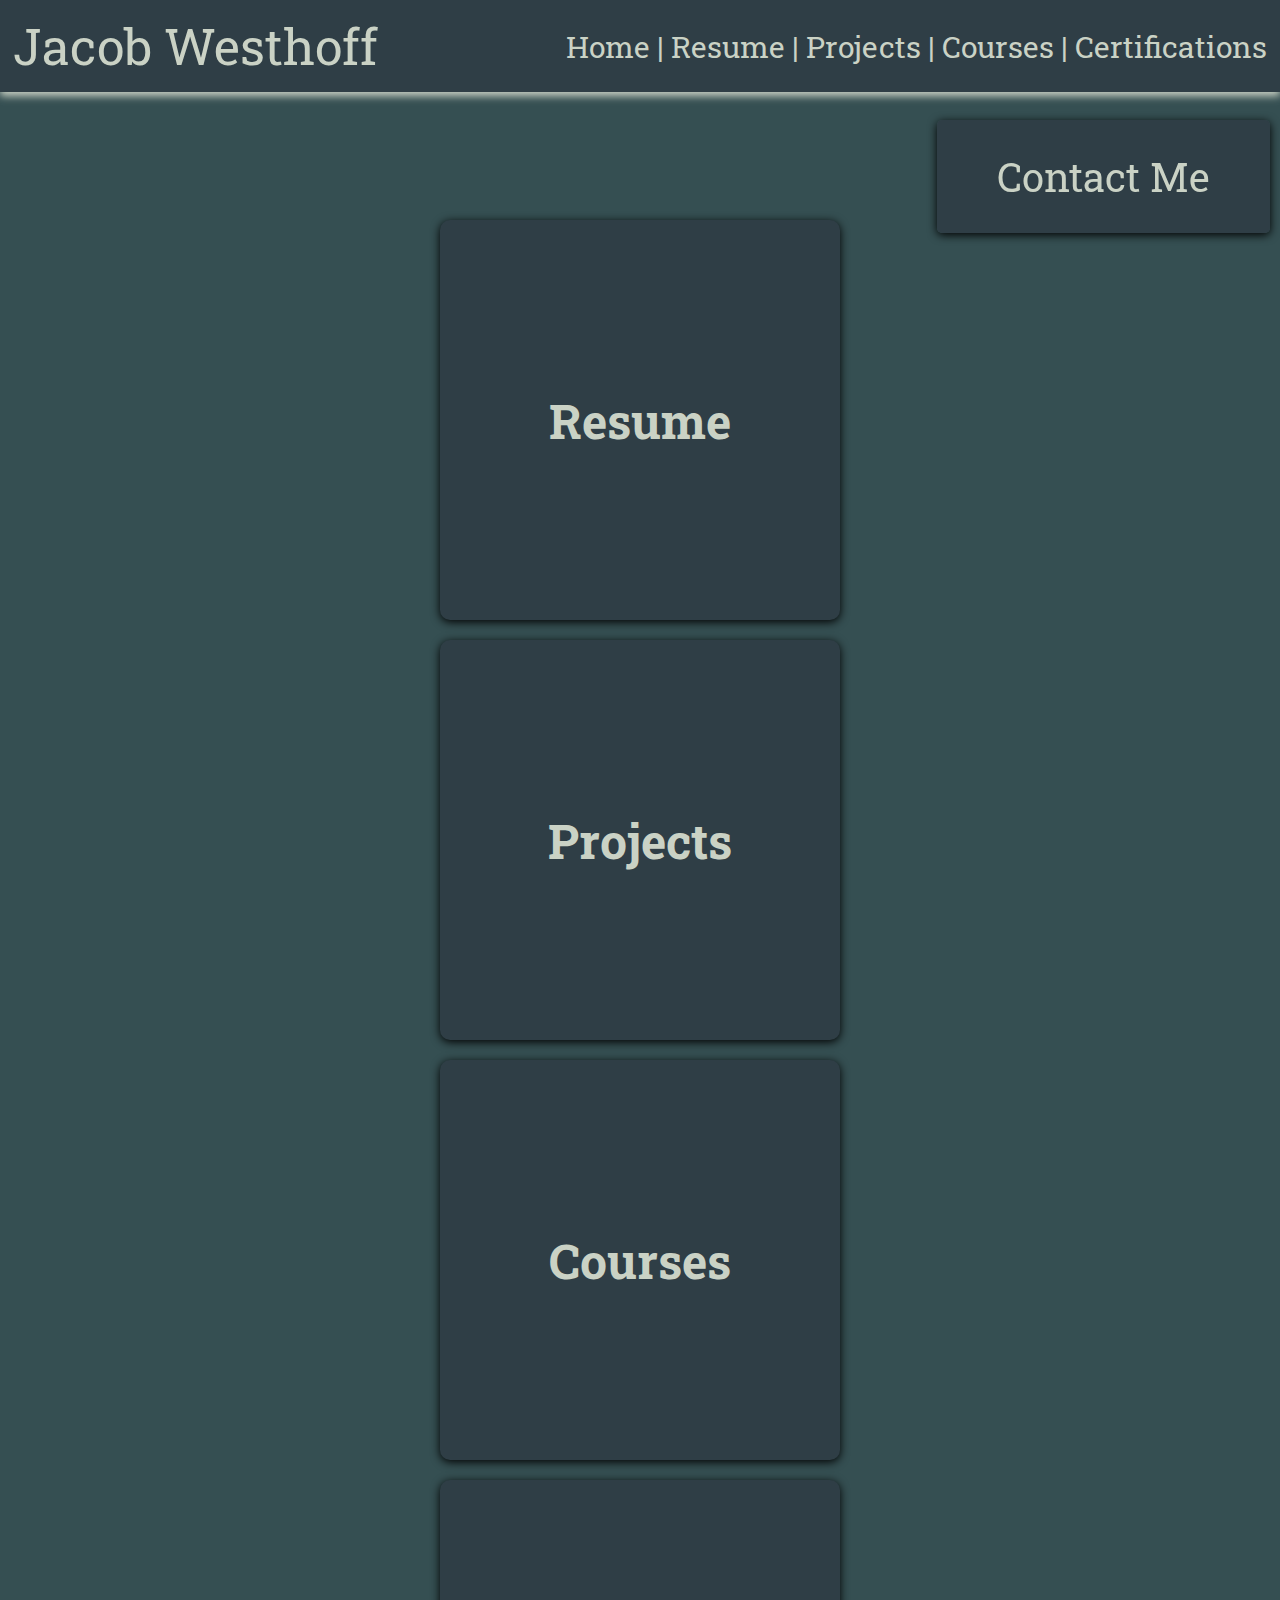
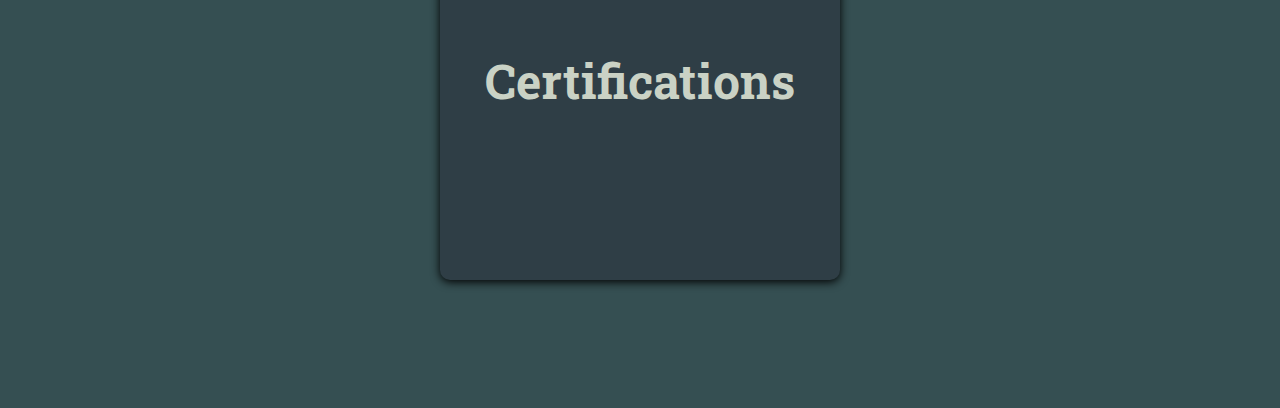
<file: index.html>
<!DOCTYPE html>
<html lang="en">

<head>
    <meta charset="UTF-8">
    <meta name="viewport" content="width=device-width, initial-scale=1.0">
    <link rel="stylesheet" href="styles.css">
    <link rel="preconnect" href="https://fonts.googleapis.com">
    <link rel="preconnect" href="https://fonts.gstatic.com" crossorigin>
    <link href="https://fonts.googleapis.com/css2?family=Roboto+Slab:wght@100..900&display=swap" rel="stylesheet">
    <title>Portfolio</title>
    <!--
    Name: Jacob Westhoff
    Date Created: 12/10/2024
    -->
</head>

<body>
    <!-- Navbar -->
    <div class="fixed-navbar">
        <div class="header">
            <div class="name">Jacob Westhoff</div>
            <nav class="navbar">
                <a href="index.html">Home</a> |
                <a href="resume.html" target="_blank">Resume</a> |
                <a href="projects.html" target="_blank">Projects</a> |
                <a href="courses.html" target="_blank">Courses</a> |
                <a href="certifications.html" target="_blank">Certifications</a>
            </nav>
        </div>
    </div>
    <!-- Content Boxes -->
    <section class="content-container">
        <a href="resume.html" target="_blank">
            <div class="content-box">
                <h1>Resume</h1>
            </div>
        </a>
        <a href="projects.html" target="_blank">
            <div class="content-box">
                <h1>Projects</h1>
            </div>
        </a>
        <a href="courses.html" target="_blank">
            <div class="content-box">
                <h1>Courses</h1>
            </div>
        </a>
        <a href="certifications.html" target="_blank">
            <div class="content-box">
                <h1>Certifications</h1>
            </div>
        </a>
    </section>
    <!-- Callout -->
    <div class="callout">
        <a href="contact.html" class="callout-button" target="_blank">Contact Me</a>
    </div>

</body>

</html>
</file>
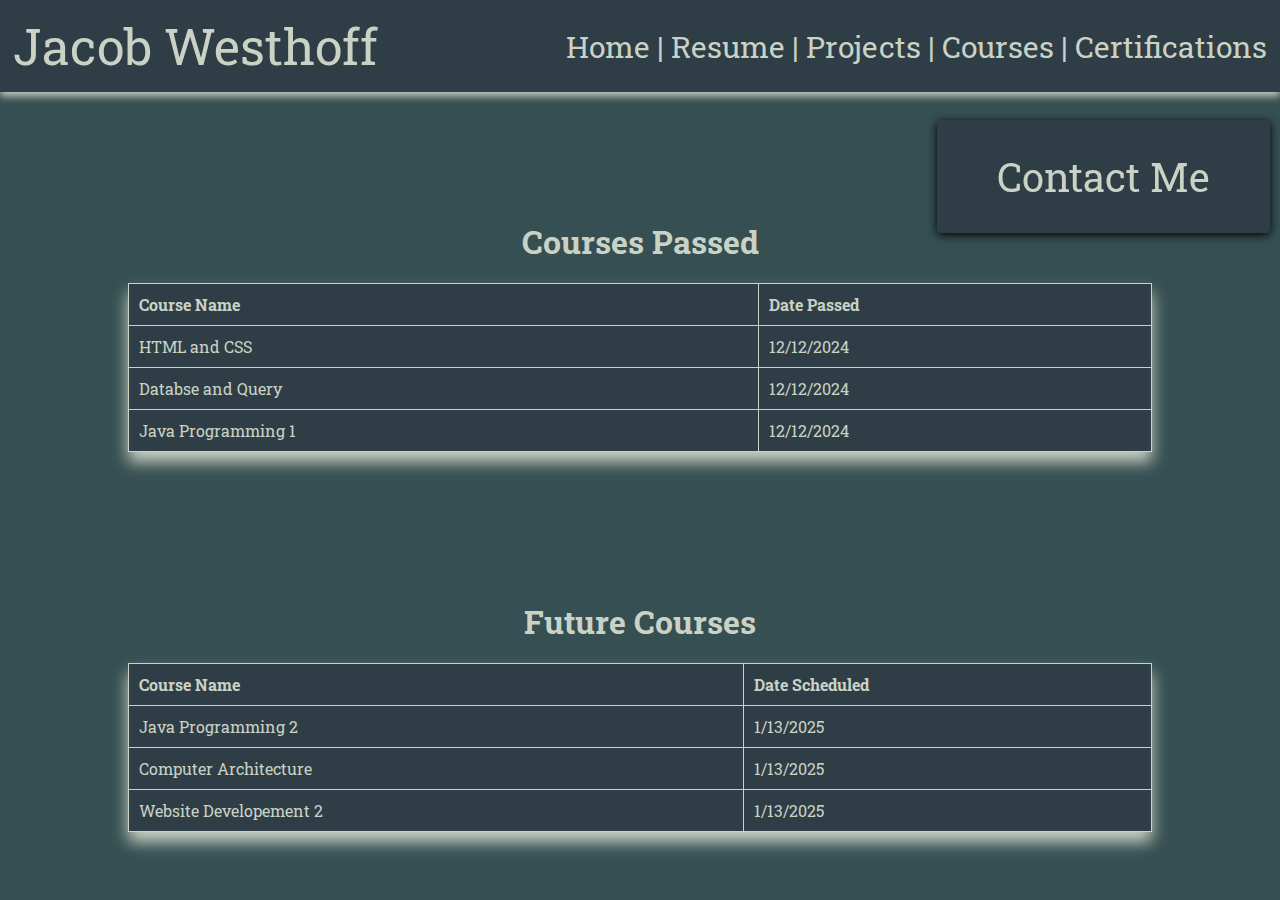
<file: courses.html>
<!DOCTYPE html>
<html lang="en">

<head>
    <meta charset="UTF-8">
    <meta name="viewport" content="width=device-width, initial-scale=1.0">
    <link rel="stylesheet" href="styles.css">
    <link rel="preconnect" href="https://fonts.googleapis.com">
    <link rel="preconnect" href="https://fonts.gstatic.com" crossorigin>
    <link href="https://fonts.googleapis.com/css2?family=Roboto+Slab:wght@100..900&display=swap" rel="stylesheet">
    <title>Portfolio</title>
    <!--
    Name: Jacob Westhoff
    Date Created: 12/10/2024
    -->
</head>

<body>
    <!-- Navbar -->
    <div class="header">
        <div class="name">Jacob Westhoff</div>
        <nav class="navbar">
            <a href="index.html" target="_blank">Home</a> |
            <a href="resume.html" target="_blank">Resume</a> |
            <a href="projects.html" target="_blank">Projects</a> |
            <a href="courses.html">Courses</a> |
            <a href="certifications.html" target="_blank">Certifications</a>
        </nav>
    </div>
    <!-- Table -->
    <div class="table-padding">
        <h1 class="table-heading">Courses Passed</h1>
        <table>
            <thead>
                <tr>
                    <th>Course Name</th>
                    <th>Date Passed</th>
                </tr>
            </thead>
            <tbody>
                <tr>
                    <td>HTML and CSS</td>
                    <td>12/12/2024</td>
                </tr>
                <tr>
                    <td>Databse and Query</td>
                    <td>12/12/2024</td>
                </tr>
                <tr>
                    <td>Java Programming 1</td>
                    <td>12/12/2024</td>
                </tr>
            </tbody>
        </table>
    </div>
    <div class="table-padding">
        <h1 class="table-heading">Future Courses</h1>
        <table>
            <thead>
                <tr>
                    <th>Course Name</th>
                    <th>Date Scheduled</th>
                </tr>
            </thead>
            <tbody>
                <tr>
                    <td>Java Programming 2</td>
                    <td>1/13/2025</td>
                </tr>
                <tr>
                    <td>Computer Architecture</td>
                    <td>1/13/2025</td>
                </tr>
                <tr>
                    <td>Website Developement 2</td>
                    <td>1/13/2025</td>
                </tr>
            </tbody>
        </table>
    </div>
    <!-- Callout -->
    <div class="callout">
        <a href="contact.html" class="callout-button" target="_blank">Contact Me</a>
    </div>
</body>

</html>
</file>
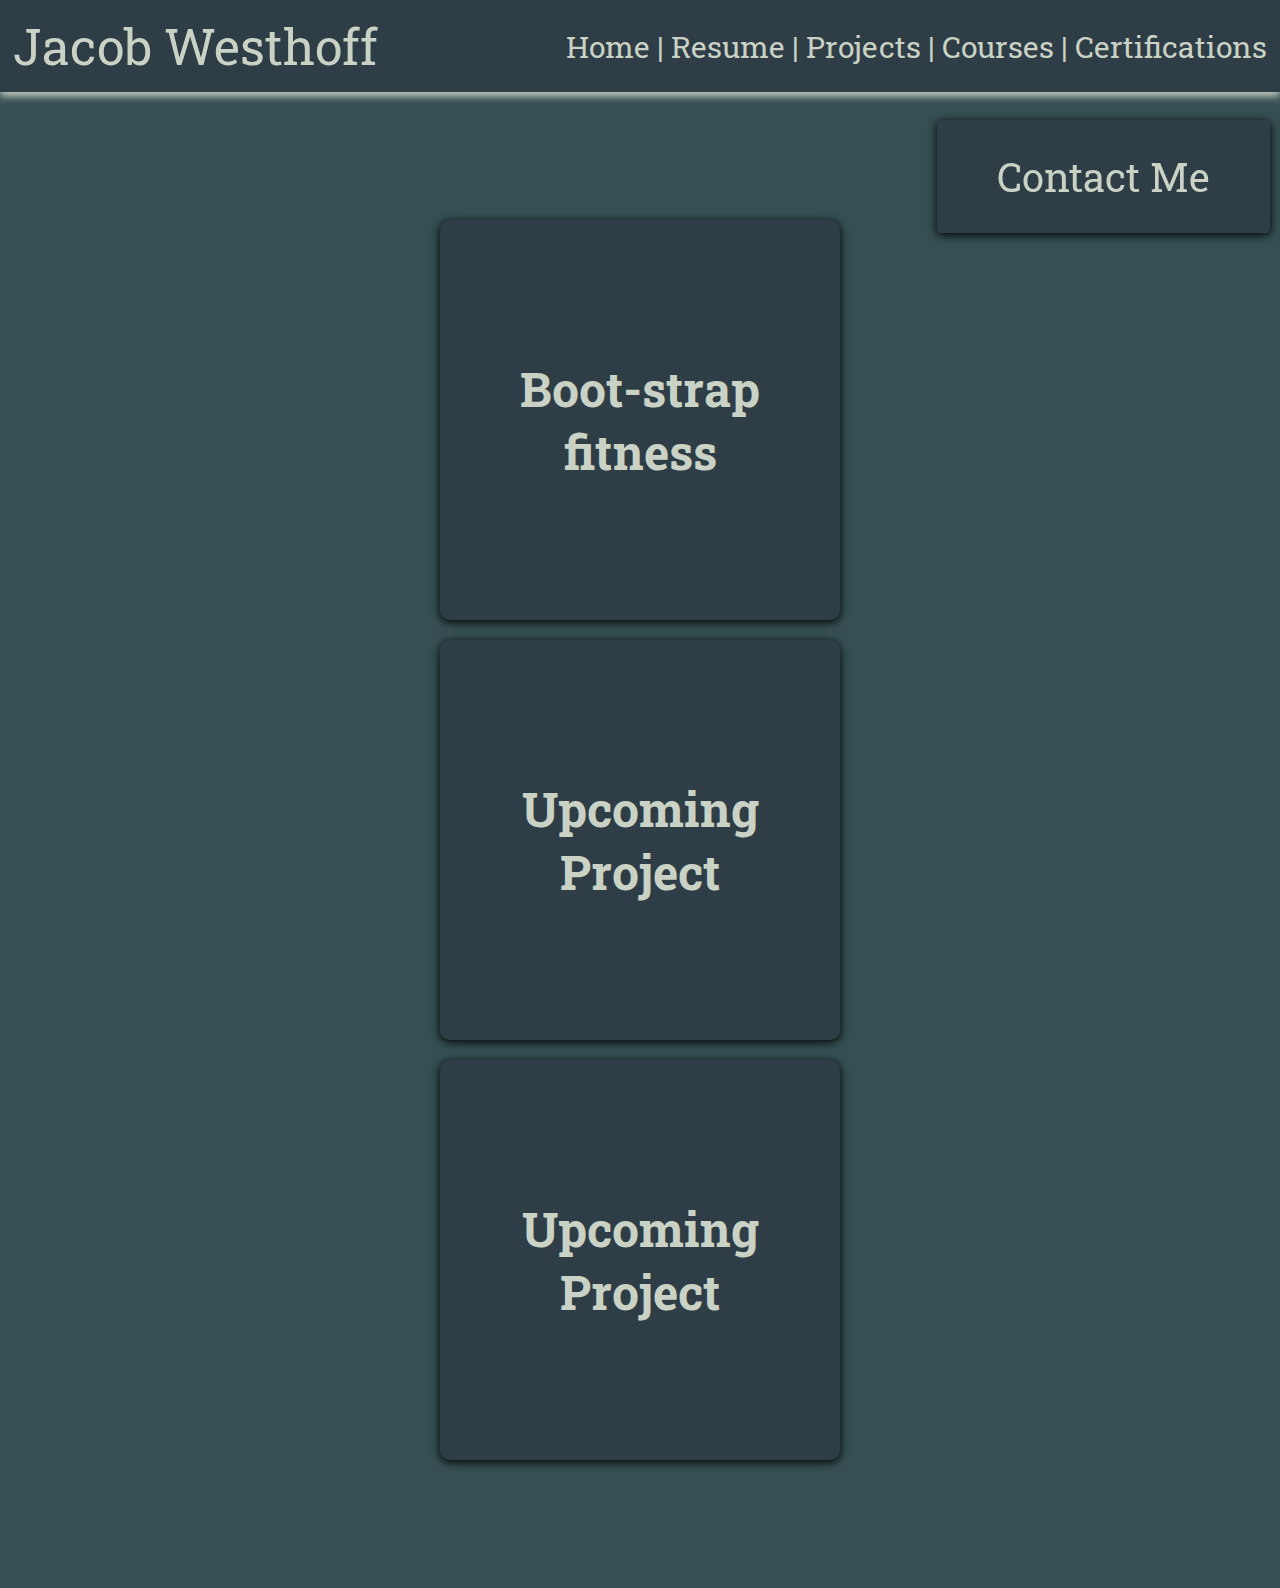
<file: projects.html>
<!DOCTYPE html>
<html lang="en">

<head>
    <meta charset="UTF-8">
    <meta name="viewport" content="width=device-width, initial-scale=1.0">
    <link rel="stylesheet" href="styles.css">
    <link rel="preconnect" href="https://fonts.googleapis.com">
    <link rel="preconnect" href="https://fonts.gstatic.com" crossorigin>
    <link href="https://fonts.googleapis.com/css2?family=Roboto+Slab:wght@100..900&display=swap" rel="stylesheet">
    <title>Portfolio</title>
    <!--
    Name: Jacob Westhoff
    Date Created: 12/10/2024
    -->
</head>

<body>
    <!-- Navbar -->
    <div class="header">
        <div class="name">Jacob Westhoff</div>
        <nav class="navbar">
            <a href="index.html" target="_blank">Home</a> |
            <a href="resume.html" target="_blank">Resume</a> |
            <a href="projects.html">Projects</a> |
            <a href="courses.html" target="_blank">Courses</a> |
            <a href="certifications.html" target="_blank">Certifications</a>
        </nav>
    </div>
    <!-- Content Boxes -->
    <section class="content-container">
        <a href="https://github.com/JacobWesthoff04/Bootstrap-Fitness.git" target="_blank">
            <div class="content-box">
                <h1>Boot-strap fitness</h1>
            </div>
        </a>
        <a href="https://github.com/JacobWesthoff04" target="_blank">
            <div class="content-box">
                <h1>Upcoming Project</h1>
            </div>
        </a>
        <a href="https://github.com/JacobWesthoff04" target="_blank">
            <div class="content-box">
                <h1>Upcoming Project</h1>
            </div>
        </a>
    </section>
    <!-- Callout -->
    <div class="callout">
        <a href="contact.html" class="callout-button" target="_blank">Contact Me</a>
    </div>
</body>

</html>
</file>
<file: styles.css>
* {
    margin: 0px;
    padding: 0px;
}

a {
    text-decoration: none;
}

body {
    background-color: #354f52;
}

.header {
    border-style: solid;
    border-color: #2f3e46;
    box-shadow: 0 4px 8px 0 #cad2c5;
    display: flex;
    justify-content: space-between;
    align-items: center;
    background-color: #2f3e46;
    padding: 10px;
}

.name {
    font-family: "Roboto Slab";
    color: #cad2c5;
    font-size: 50px;
}

.navbar a {
    text-decoration: none;
    color: #cad2c5;
    font-family: "Roboto Slab";
}

.navbar a:hover {
    color: white;
}

.navbar {
    font-family: "Roboto Slab";
    font-size: 30px;
    color: #cad2c5;
    margin-left: 15px;
}

.content-container {
    padding: 10% 0 10%;
    display: flex;
    justify-content: center;
    align-items: center;
    gap: 10px;
}

.content-box {
    width: 400px;
    height: 400px;
    background-color: #2f3e46;
    color: #cad2c5;
    display: flex;
    justify-content: center;
    border-radius: 10px;
    box-shadow: 0 2px 10px black;
    text-align: center;
    font-size: 1.2rem;
    text-decoration: none;
}

.content-box:hover {
    transform: translateY(-20px);
    box-shadow: 0 10px 15px #cad2c5;
    color: white;
}

.content-box h1 {
    font-family: "Roboto Slab";
    font-size: 3rem;
    display: flex;
    justify-content: center;
    align-items: center;
    width: 100%;
    height: 100%;
    text-decoration: none;
}

table {
    width: 80%;
    border-collapse: collapse;
    margin: 20px auto;
    padding-top: 10%;
    font-family: "Roboto Slab";
    color: #cad2c5;
    box-shadow: 0 10px 15px #cad2c5;
}

th,
td {
    border: 1px solid #cad2c5;
    padding: 10px;
    text-align: left;
}

th {
    background-color: #2f3e46;
    font-weight: bold;
}

tr {
    background-color: #2f3e46;
}

td a {
    color: #cad2c5;
}

td a:hover {
    text-decoration: none;
    color: white;
}

.table-padding {
    padding-top: 10%;
}

.table-heading {
    text-align: center;
    font-family: "Roboto Slab";
    color: #cad2c5;
}

.callout {
    position: fixed;
    top: 150px;
    right: 10px;
    z-index: 1000;
}

.callout-button {
    padding: 30px 60px;
    background-color: #2f3e46;
    color: #cad2c5;
    text-decoration: none;
    font-family: "Roboto Slab";
    font-size: 40px;
    border-radius: 5px;
    box-shadow: 0 2px 10px black;
    transition: transform 0.3s ease, box-shadow 0.3s ease;
}

.callout-button:hover {
    color: white;
    transform: translateY(-20px);
    box-shadow: 0 10px 15px #cad2c5;
}

.contact-form-container {
    width: 50%;
    margin: 50px auto;
    padding: 20px;
    border-radius: 8px;
    background-color: #2f3e46;
    box-shadow: 0 10px 15px #cad2c5;
}

h2 {
    text-align: center;
    color: #cad2c5;
    font-family: "Roboto Slab";
}

label {
    font-size: 1rem;
    margin-bottom: 10px;
    display: block;
    font-family: "Roboto Slab";
    color: #cad2c5;
}

input,
textarea {
    width: 95%;
    padding: 10px;
    margin-bottom: 15px;
    border: 1px solid #ddd;
    border-radius: 5px;
    font-size: 1rem;
    font-family: "Roboto Slab";
}

textarea {
    height: 150px;
    resize: vertical;
}

button {
    width: 100%;
    padding: 15px;
    background-color: #cad2c5;
    color: #2f3e46;
    font-family: "Roboto Slab";
    font-size: 1rem;
    border: none;
    border-radius: 5px;
    cursor: pointer;
    transition: background-color 0.3s;
}

button:hover {
    color: white;
}

.form-group {
    margin-bottom: 15px;
}

.form-group:last-child {
    margin-bottom: 0;
}


@media (max-width: 1650px) {
    .content-container {
        flex-direction: column;
        gap: 20px;
    }
}

@media (max-width: 1100px) {
    .header {
        display: flex;
        flex-direction: column;
        justify-content: center;
        align-content: center;
    }
}

@media (max-width: 730px) {
    a {
        font-size: 19px;
    }

    .navbar {
        font-size: 19px;
    }

    .name {
        font-size: 40px;
    }
}

@media (max-width: 500px) {
    a {
        font-size: 15px;
    }

    .navbar {
        font-size: 15px;
    }

    .name {
        font-size: 30px;
    }
}
</file>
